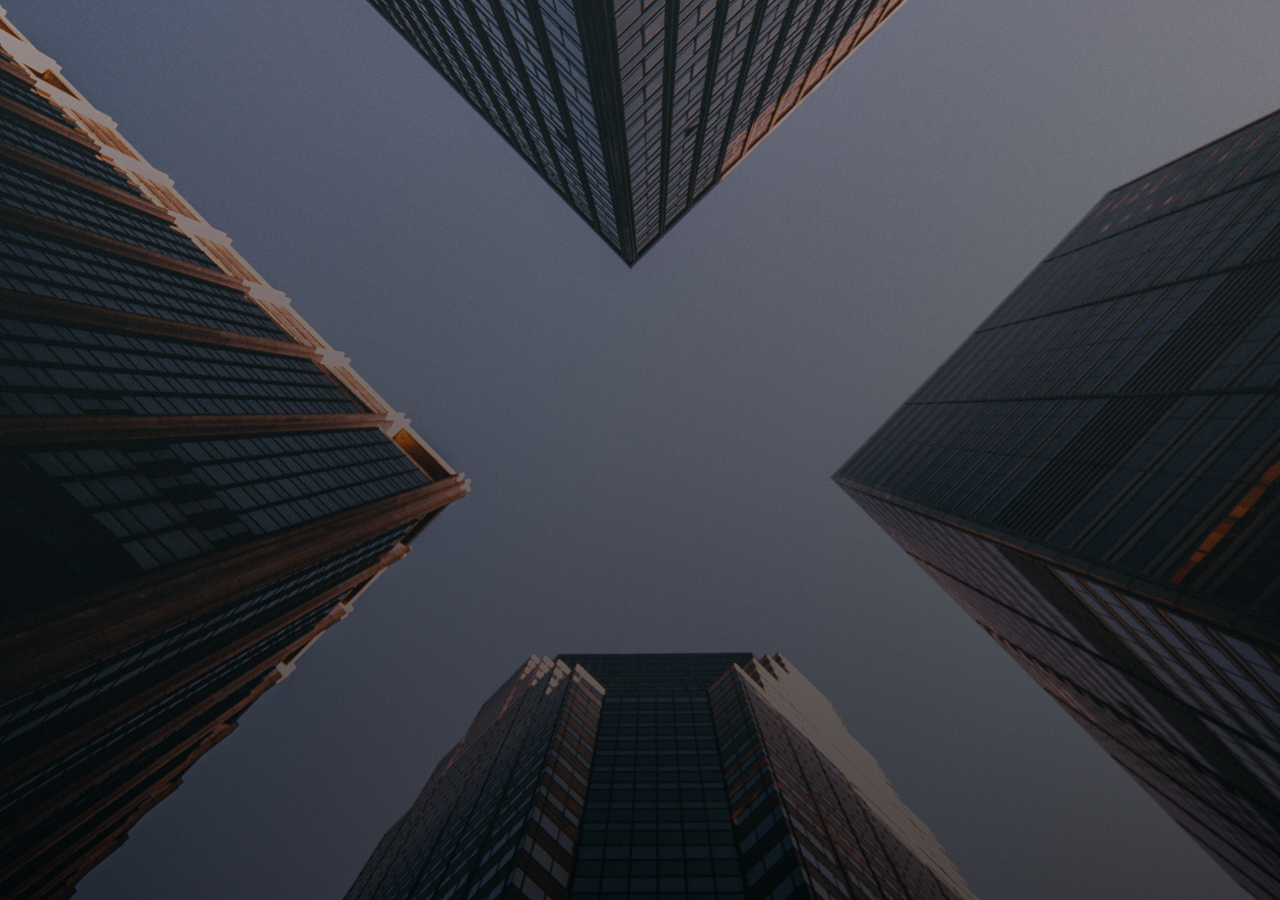
<file: compraDepto.html>
<!DOCTYPE html>
<html lang="en">
<head>
    <meta charset="UTF-8">
    <meta name="viewport" content="width=device-width, initial-scale=1.0">
        <link rel="preconnect" href="https://fonts.googleapis.com">
<link rel="preconnect" href="https://fonts.gstatic.com" crossorigin>
<link href="https://fonts.googleapis.com/css2?family=Aboreto&family=Antonio:wght@100..700&family=Comfortaa:wght@300..700&family=Dancing+Script:wght@400..700&family=Prosto+One&family=Wix+Madefor+Display:wght@400..800&display=swap" rel="stylesheet">

<link rel="apple-touch-icon" sizes="180x180" href="./img/apple-touch-icon.png">
<link rel="icon" type="image/png" sizes="32x32" href="./img/favicon-32x32.png">
<link rel="icon" type="image/png" sizes="16x16" href="./img/favicon-16x16.png">
<link rel="manifest" href="/site.webmanifest">
    <link rel="stylesheet" href="./css/style.css">
    <title>Document</title>
</head>
<body>
    
</body>
</html>
</file>
<file: css/style.css>
*{
    margin: 0;
    padding: 0;
    box-sizing: border-box;
    scroll-behavior: smooth;

}

body {
    background-image: linear-gradient(rgba(34, 33, 33, 0.463),rgba(0, 0, 0, 0.7)), url("../img/edificioFondoo.jpg");
    background-size: cover;   
    background-repeat: no-repeat;
    background-position: center;
    background-attachment: fixed; /* 🔹 Esto hace que la imagen quede fija */
  }

/* PARA FIJAR HEADER Y NAV: */

.top {
  position: sticky;
  top: 0;
  z-index: 1000;
}

/* HEADER */

header {
  background-color: rgba(51, 3, 95, 0.767);
  z-index: 1000;            /* Para que quede arriba */
  position: sticky;    /* 🔹 Fijo en la parte superior */
  top: 0;
  width: 100%;

}

.container {
  display: flex;
  justify-content: space-between;
  align-items: center;
  padding: 0 30px;
}

.encabezado {
  text-align: center;
}


header h1{
  
  font-family: "Prosto One", sans-serif;
  font-weight: 400;
  font-style: normal;
  color: rgb(170, 144, 250);
  font-size: 2rem ;
}

header h2 {

/* .wix-madefor-display-<uniquifier> { */
  font-family: "Wix Madefor Display", sans-serif;
  font-optical-sizing: auto;
  font-weight: 200;
  font-style: italic;
  color: rgb(170, 144, 250);
  font-size: 1.2rem ;
  text-align: right;

}

/* NAV  */

nav {
  position: sticky;
  z-index: 999;
  padding: 10px 0;
  top: 0;             /* Se pegará justo debajo del header automáticamente */
  background-color: rgba(51, 3, 95, 0.8); /*VER COMO QUEDA LE COLOR*/
}


/* Botón hamburguesa (solo visible en pantallas chicas)*/
.menu-btn {
  display: none; /* 🔸 oculto en escritorio */
  background-color: #a86cd6;
  color: rgb(255, 255, 255);
  font-size: 15px;
  padding: 10px 15px;
  border: none;
  border-radius: 10px; /* esquinas redondeadas */
  cursor: pointer;
}

/* Menú principal */

.menu {
  /* display: none; oculto por defecto */
  display: flex;                /* 💡 pone los elementos en fila */
  justify-content: center;      /* centra horizontalmente */
  align-items: center;          /* centra verticalmente */
  gap: 20px;                    /* espacio entre cada ítem */ 
  
  background: #f4f4f43a;
  padding: 10px;
}

.menu li {
  margin: 8px 0;
  position: relative;  /* ver para que ??*/
}

.menu a {
  /* text-decoration: none; */
  /* color: #333; */
  /* font-weight: bold; */
  font-weight: 500;  /* chequear si lo toma*/
  font-size: 1rem;   /*chequear si lo toma*/
  transition: color 0.3s;
}

/* Submenú */
.submenu {
  display: none;
  margin-left: 15px;
  position: absolute;
  background-color: rgba(51, 3, 95, 0.95);
  padding: 10px;
  border-radius: 5px;
  top: 100%;
  left: 0;
}

.menu li:hover .submenu {
  display: block; /* aparece al pasar el mouse */
}


ul, ol, li, a {
  list-style: none;
  list-style-type: none;
  cursor: pointer;
  text-decoration: none;
  color: rgb(217, 192, 240);
  font-family: "Comfortaa", sans-serif;
  font-optical-sizing: auto;
  font-weight: 500;
  font-style: normal;

  /* padding-left: 0;
  font-size: 0.8em; */
}

/* a {
    cursor: pointer;
    text-decoration: none;
    color: rgb(217, 192, 240);
  } */

/*SEUDO SELECTORES*/
/* a:visited {
  color: rgb(84, 9, 183);
}  */
a:hover {
  /*PASO X ENCIMA*/
  color: rgb(230, 21, 213);
}
a:focus {
  /* CUANDO ESTOY POSICIONADO O CLIKEE EN EL CAMPO*/
  color: white;
}
a:active {
  /*SIENDO CLIKEADO MANTENGO PRESIONADO ESTA SIENDO ACTIVADO*/
}


p {
  color: rgb(212, 201, 246);
  font-family: "Comfortaa", sans-serif;
  font-optical-sizing: auto;
  font-weight: 500;
  font-style: normal;
  padding: 10px;
}
  
h1,h2,h3,h4 {
  color: rgb(123, 95, 209);
  font-family: "Antonio", sans-serif;
  font-optical-sizing: auto;
  font-weight: 700;
  font-style: normal;
  }


/* ------------------------MAIN-------------------- */


/* ***********1ER SECTION **************** */

.banner {
    background-image: url("../img/banner\ 2.png");
    height: 382px;
    background-size: cover;   
    background-repeat: no-repeat;
    background-position: center;
}
/* .image-wrapper-mobi {
    position: relative;
    width: 100%;
    padding-top: 56.25%;

.img-background {
    background-image: url(../img/banner\ 2bb.png);
    background-position: center top;
    background-size: cover;
    background-repeat: no-repeat;
    position: absolute;
    top: 0;
    left: 0;
    right: 0;
    bottom: 0;
} */
/* ***********2do SECTION SOBRE NOSOTROS**************** */

.grid-conocenos {
  display: grid;
  grid-template-columns: repeat(4, 1fr) ;
  grid-template-rows: repeat(3, auto);
  row-gap: 80px;
  column-gap: 10px;
  margin: 50px;
  align-items: center;
}

.sobre  {
    grid-column: 1 / 5;     /* ocupa todo el ancho del grid */
  grid-row: 1 / 2;
  text-align: center;  
  display: flex;
  flex-direction: column;
  align-items: center;     /* centra horizontalmente */
  justify-content: center;
  max-width: 800px;        /* 🔹 controla el ancho máximo del texto */
  margin: 0 auto;          /* 🔹 lo centra dentro del grid */
}


.porque  {
  /*display: grid;
  grid-template-columns: 1fr 2fr; 
  grid-template-rows: repeat(3, auto); */
  grid-row: 2/3;
  grid-column: 1/3;
  text-align: left;
  
  } 

.porquefoto {
  grid-row: 2/3;
  grid-column: 3/5;  
  width: 100%;
}

.porquefoto img {
  width: 100%;       /* 🔹 ocupa todo el ancho del contenedor */
  height: auto;      /* mantiene la proporción */
  border-radius: 15px;
  display: block;    /* elimina espacios extra si era inline */
}

.perfil {
  grid-row: 3/4;
  grid-column: 2/5;
}

.perfilvideo {
  grid-row: 3/4;  
  grid-column: 1/2;
}



/* 🧾🧾📰RESEÑAS📰🧾🧾*/

.card h1,
.card h2,
.card h3,
.card h4{
  color: rgb(54, 28, 133);
  font-family: "Antonio", sans-serif;
  font-optical-sizing: auto;
  font-weight: 700;
  font-style: normal;
  }

.card h4 {

    font-weight: 400;
    font-style: italic;
}

.card h5 {
  font-family: "Comfortaa", sans-serif;
  font-weight: 800;
  font-style: italic;
  color: rgb(54, 28, 133);
}

.grid-reseñas {
  display: grid;
  grid-template-columns: 1fr 1fr 1fr 1fr;
  grid-template-rows: repeat(3,auto) ;
  gap: 20px;
  margin: 30px;
  text-align: center;

}

.card {
  background-color: rgba(165, 165, 232, 0.53);
  padding: 20px;
  /* width: 60%; */
  border-radius: 10px;
  text-align: center;
  border: 1px solid rgba(255, 255, 255, 0.3);
  box-shadow: 0px 0px 10px 5px rgba(0, 0, 0, 0.3); /* ✅ sombra suave */
}

.card h3, .card h4 {
  padding: 2px;
 }

.card h4 {
  margin-bottom: 10px;
}
.grid-reseñas h2 {
grid-column: 2/4;
grid-row: 1/2;
text-align: center;
}
.card1, .card3 {
  grid-column: 2/3;
}

.card2, .card4 {
  grid-column: 3/4;
}

.card img {
  border-radius: 8px;
  margin-bottom: 10px;
  width: 40%;
}



/* 📧📧FORMULARIO📧📧  */

form button {
  padding: 8px 10px;   
  color: rgb(39, 5, 140);
  font-family: "Comfortaa", sans-serif;
  font-optical-sizing: auto;
  font-weight: 500;
  font-style: normal;
  border-radius: 5px;
  cursor: pointer;
  align-self: center;
  width: 50%;
}

#contacto form{
  display: flex;
  border: rgb(96, 65, 220) groove;
  flex-direction: column;
  max-width: 80%;
  margin: 20px auto;
  padding: 20px;
  background-color: #ca93f566;
  border-radius: 10px;
}


#contacto h1 {
  text-align: center;
}

#contacto fieldset{
  color: rgb(255, 255, 255);
  font-family: "Antonio", sans-serif;
  font-optical-sizing: auto;
  font-weight: 700;
  font-style: normal;
  font-size: 1.2rem;
  padding: 10px;
  margin: 10px 0;
  border-radius: 5px;
  /* border: 1px solid #898686; */
  }

#contacto label {
  color: rgb(212, 201, 246);
  font-family: "Comfortaa", sans-serif;
  font-optical-sizing: auto;
  font-weight: 500;
  font-style: normal;
  margin-right: 20px;
}

#labelEmail {
margin-right: 30px !important; 
}

#contacto input {
  padding: 10px;
  margin: 10px 0;
  border-radius: 5px;
  border: 1px solid #898686;
  /* width: 80%; */
}

.datos  {
  display: flex;
  flex-direction: column;
  justify-content:space-between;
  
}

.datos div {
  display: flex;
  flex-wrap: wrap;
  justify-content: center;
  align-items: center;

}

.datos input {
  width: 80%;
}

fieldset input, select {
  font-size: 1.2rem; 
}

.mensaje  {
  display: flex;
  flex-direction: column;
  padding-left: 5%;
  /* justify-content:space-flex; */
}

.mensaje div {
  display: flex;
  flex-wrap: wrap;
  justify-content: flex-start;
  align-items: center;
  text-align: left;
}
.mensaje div select {
  margin-left: 30px;
  white-space: wrap;
 }
.mensaje textarea {
  width: 75% ;
  align-self: center;
  margin-left: 5%;
}

/* .select option {
  white-space: wrap;

} VER COMO HACER PARA QUE TEMA DE CONSULTA HAGA WRAP*/

.acepto {  
  display: flex;
  flex-wrap: wrap;
  justify-content: flex-start;
  align-items: center;

  }

  .mensaje-exito {
  display: none;
  color: #0f8b2c;
  font-weight: bold;
  text-align: center;
  margin-top: 20px;
  font-size: 1.1rem;
  background-color: #e6fbe6;
  border: 2px solid #8cd98c;
  border-radius: 10px;
  padding: 15px;
  width: 80%;
  max-width: 500px;
  margin-left: auto;
  margin-right: auto;
}


/* 🌈 Efecto de enfoque en inputs, selects y textarea */
#contacto input:focus,
#contacto select:focus,
#contacto textarea:focus {
  border-color: rgb(96, 65, 220);     /* Cambia el color del borde */
  background-color: rgba(202, 147, 245, 0.1); /* Fondo suave violeta */
  outline: none;                      /* Quita el borde azul por defecto del navegador */
  box-shadow: 0 0 5px rgba(96, 65, 220, 0.6); /* Brillo suave alrededor */
}

#contacto input,
#contacto select,
#contacto textarea {
  transition: all 0.3s ease; /* 🔹 Transición suave de color y sombra */
}

#contacto input:focus::placeholder,
#contacto textarea:focus::placeholder {
  color: transparent; /* se “borra” visualmente */
}

#contacto input::placeholder,
#contacto textarea::placeholder {
  font-family: "Comfortaa", sans-serif; /* misma que los label */
  font-optical-sizing: auto;
  font-weight: 500;
  font-style: normal;
 
}



/* 🏠🏠🏠🏠ARTICULOS - COMPRAR CASAS🏠🏠🏠🏠*/


.casas {
  margin: 20px;
}

main h1 {
  text-align: center;
}

.grid-compraCasas {
  display: grid;
  grid-template-columns: 1fr 1fr 1fr 1fr;
  /* grid-template-rows: auto auto; */
  grid-auto-flow: row;
  gap: 20px;
  margin: 30px;
  text-align: center;

}

.articulo {
  background-color: rgba(165, 165, 232, 0.53);
  padding: 20px;
  /* width: 60%; */
  border-radius: 10px;
  text-align: center;
  border: 1px solid rgba(255, 255, 255, 0.3);
  box-shadow: 0px 0px 10px 5px rgba(0, 0, 0, 0.3); /* ✅ sombra suave */
  transition: transform 0.3s ease, box-shadow 0.3s ease; /* ✅ transición suave */
}
.articulo:hover {
   transform: translateY(-5px) scale(1.05); /* 🔹 Se eleva y agranda un 5% */
  box-shadow: 0 10px 25px rgba(0, 0, 0, 0.5); /* 🔹 Más sombra */
}
.precio {
  padding-bottom: 5px !important;
  color: rgb(185, 160, 239);
} /* NO SE COMO HACER PARA QUE RECONOZCA SOLO ESTOS P Y NO LO PISE EL .ARTICULO P  */

.articulo h2, .articulo p {
padding: 15px;
}
.articulo button {
  margin-bottom: 10px;
  padding: 8px 10px;   
  color: rgb(39, 5, 140);
  font-family: "Comfortaa", sans-serif;
  font-optical-sizing: auto;
  font-weight: 500;
  font-style: normal;
  border-radius: 5px;
  cursor: pointer;
  align-self: center;
}
 /*
.card h4 {
  margin-bottom: 10px;
}
*/
/* .articulo1, .articulo2, .articulo3, .articulo4 {
  grid-row: 1/2;
}
.articulo5, .articulo6, .articulo7, .articulo8 {
  grid-row: 2/3;
} */

.articulo img {
  border-radius: 8px;
  margin-bottom: 10px;
  width: 80%;
} 



/* --------------UBICACION------------------ */

.ubicacion {
  margin-top: 50px;
}
.ubicacion iframe {
  width: 100%;
}

/* --------------FOOTER------------------ */


footer {
  display: flex;
  min-width: 90vw;
  flex-direction: row;
  flex-wrap: wrap;
  justify-content: space-around;
  align-items: center;
  border-top: 5px solid rgb(45, 0, 88);
  padding: 10px 0px 30px 100px;
  margin-top: 40px;
  color: aliceblue;
  font-family: "Comfortaa", sans-serif;
  font-optical-sizing: auto;
  font-weight: 500;
  font-style: normal;
}



.foot i {
  padding: 10px;
  color: white;
  font-size: 30px;
}
.foot {
  display: flex;
  flex-direction: row;
  gap: 10px;
}


/*--------------MEDIA QUERIES---------------*/

/* Estilos para pantallas laptos, monitores (más de 1024px) */
@media screen and (max-width:1024px) {
  
  .grid-compraCasas { 
    grid-template-columns: 1fr 1fr;  /* 2 columnas */
    }
}


/* 🔹 En pantallas pequeñas, cambia el comportamiento MENU H */
@media screen and (max-width: 768px) {
  .menu-btn {
  display: block; /* se muestra el botón */
  margin: 20px auto; /* centra el botón horizontalmente */
  padding: 10px 40px; /* más grande y cómodo */
  font-size: 1.1rem;
  transition: all 0.3s ease;
  width: 60%; /* 🔹 más ancho */
  }
.menu-btn:hover {
  background-color: rgb(105, 73, 234);
  transform: scale(1.05);
}
  .menu {
    display: none; /* se oculta la lista */
    flex-direction: column;
    background-color: rgba(51, 3, 95, 0.9);
    width: 100%;
    text-align: center;
  }

  .menu.show {
    display: flex; /* aparece al tocar el botón */
  }

  .menu li {
    margin: 10px 0;
  }

  .submenu {
    position: static;
    background: none;
    padding: 0;
  }

  .grid-compraCasas {
    grid-template-columns: 1fr; /* 1 columna */
  }
.grid-reseñas {
    display: grid;
    grid-template-columns: 1fr; /* una sola columna */
    gap: 20px;
    justify-items: center; /* centra las cards */
  }

  .grid-reseñas h2 {
    grid-column: 1 / -1; /* el título ocupa todo el ancho */
  }

  /* 🔹 anula posiciones fijas */
  .card1,
  .card2,
  .card3,
  .card4 {
    grid-column: auto;
    grid-row: auto;
    width: 90%; /* opcional: ajusta ancho de las cards */
  }
}


/* Estilos para pantallas medianas (más de 768px) */
/* @media screen and (min-width:768px) {
  
  /* Estilos para pantallas grandes (mas de 1200px)
@media only screen and (min-width: 1200px) {

} */

/* Estilos para pantallas pequeñas (mas de 600px)
@media only screen and (max-width: 600px) {

} */
</file>
